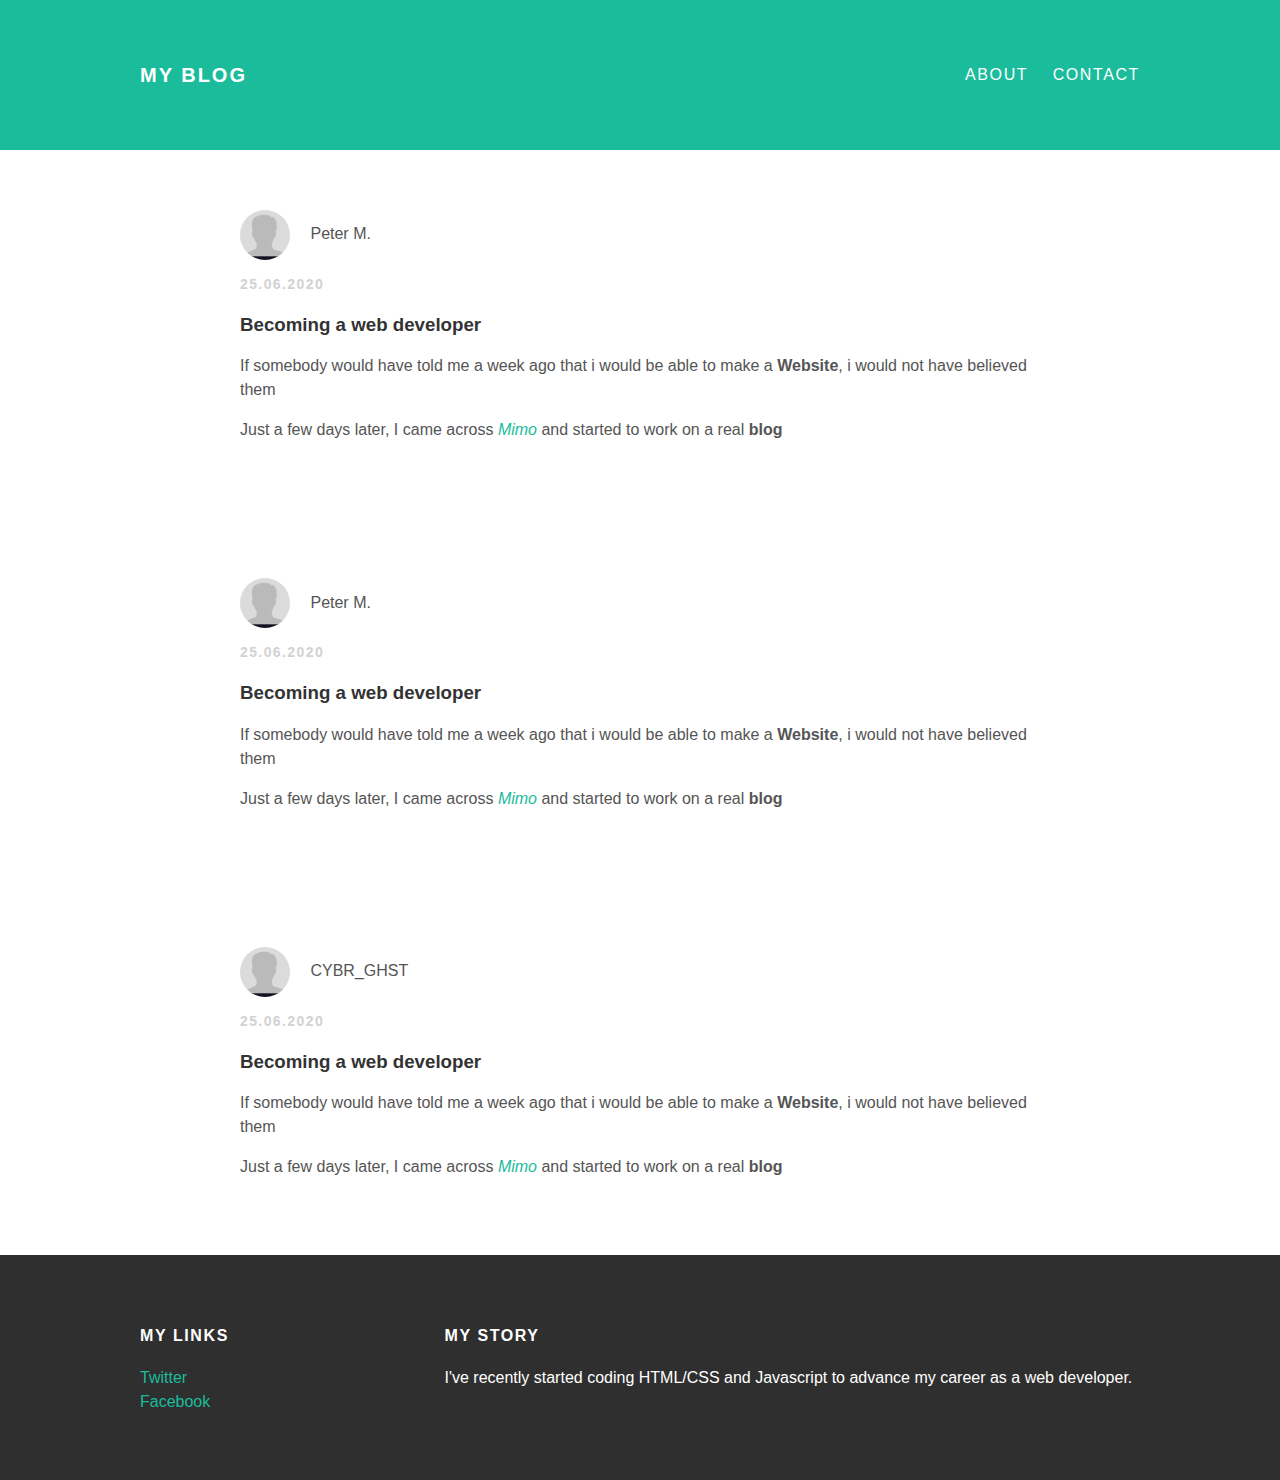
<file: index.html>
<!DOCTYPE html>
<html>
<head>
  <head>
    <title>My blog</title>
    <link rel="stylesheet" type="text/css" href="style.css">
  </head>
  <body>
    <div id="header">
    <div class="container">
      <a id="header-title" href="index.html">My blog</a>
      <ul id="header-nav">
        <li><a href="about.html">About</a></li>
        <li><a href="mailto:janldwg@gmail.com">Contact</a></li>
      </ul>
    </div>
    </div>
     <div id="content">
    <div class="post-container">
    <div class="post">
      <div class="post-author">
        <img src="avatar.jpg">
        <span>Peter M.</span>
        <p class="post-date">25.06.2020</p>
        <h3 class="post-title">Becoming a web developer</h3>
        <div class="post-content">
        <p>If somebody would have told me a week ago
           that i would be able to make a <strong>Website</strong>,
           i would not have believed them</p>
        <p>Just a few days later,
          I came across <a href="https://getmimo.com"><em>Mimo</em></a>
          and started to work on a real <strong>blog</strong></p>
        </div>
      </div>
    </div>
  </div>
</div>
    <div id="content">
    <div class="post-container">
    <div class="post">
      <div class="post-author">
        <img src="avatar.jpg">
        <span>Peter M.</span>
        <p class="post-date">25.06.2020</p>
        <h3 class="post-title">Becoming a web developer</h3>
        <div class="post-content">
        <p>If somebody would have told me a week ago
           that i would be able to make a <strong>Website</strong>,
           i would not have believed them</p>
        <p>Just a few days later,
          I came across <a href="https://getmimo.com"><em>Mimo</em></a>
          and started to work on a real <strong>blog</strong></p>
        </div>
      </div>
    </div>
  </div>
</div>
    <div id="content">
    <div class="post-container">
    <div class="post">
      <div class="post-author">
        <img src="avatar.jpg">
        <span>CYBR_GHST</span>
        <p class="post-date">25.06.2020</p>
        <h3 class="post-title">Becoming a web developer</h3>
        <div class="post-content">
        <p>If somebody would have told me a week ago
           that i would be able to make a <strong>Website</strong>,
           i would not have believed them</p>
        <p>Just a few days later,
          I came across <a href="https://getmimo.com"><em>Mimo</em></a>
          and started to work on a real <strong>blog</strong></p>
        </div>
      </div>
    </div>
  </div>
</div>
    <div id="footer">
    <div class="container">
      <div class="column">
        <h4>My Links</h4>
        <p>
          <a href="https://www.twitter.com">Twitter</a>
          <br>
          <a href="https://www.facebook.com/jan.ludwig.5203">Facebook</a>
        </p>
      </div>
      <div class="column">
        <h4>My Story</h4>
        <p>I've recently started coding HTML/CSS and Javascript to advance
        my career as a web developer.</p>
      </div>
    </div>
  </body>
  </html>
</file>
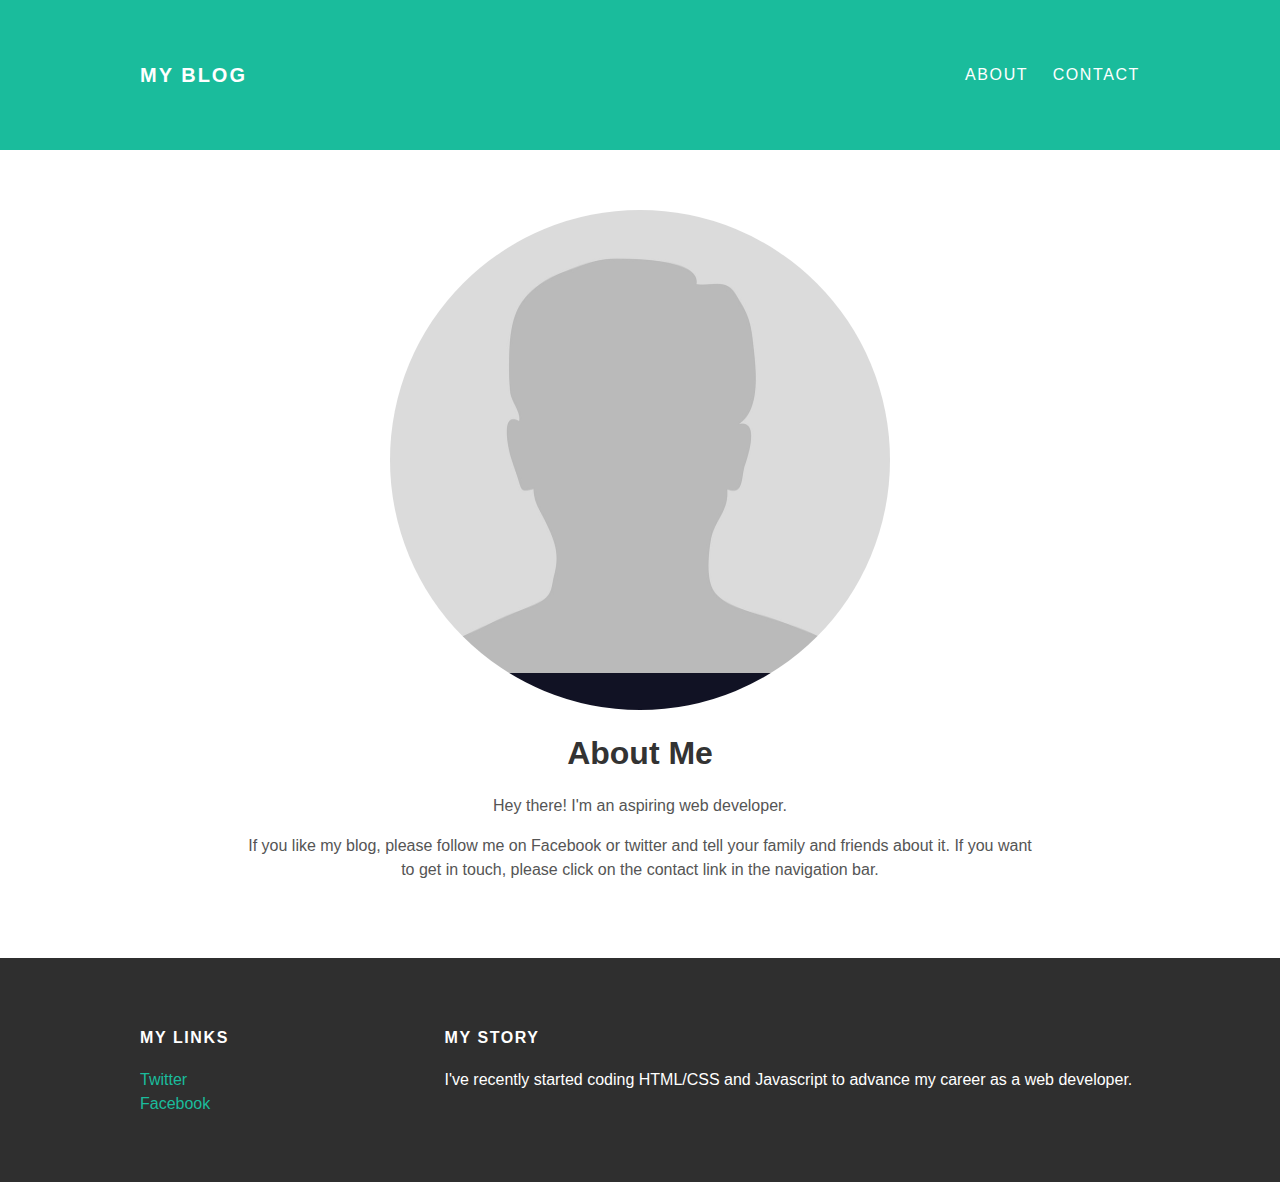
<file: about.html>
<!DOCTYPE html>
<html>
<head>
  <head>
    <title>My blog</title>
    <link rel="stylesheet" type="text/css" href="style.css">
  </head>
  <body>
    <div id="header">
    <div class="container">
      <a id="header-title" href="index.html">My blog</a>
      <ul id="header-nav">
        <li><a href="about.html">About</a></li>
        <li><a href="mailto:janldwg@gmail.com">Contact</a></li>
      </ul>
      </div>
    </div>
    <div id="content">
    <div class="container">
    <div class="about">
      <div class="about-author">
        <img src="avatar.jpg">
        <h1 class="about-title">About Me</h1>
        <div class="about-content">
        <p>Hey there! I'm an aspiring web developer.</p>
        <p>If you like my blog, please follow me on Facebook or twitter
        and tell your family and friends about it. If you want to get in touch,
         please click on the contact link in the navigation bar.</p>
       </div><!-- about-content -->
     </div><!-- about-author -->
    </div><!-- about -->
  </div><!-- container -->
</div><!-- content -->
    <div id="footer">
    <div class="container">
      <div class="column">
        <h4>My Links</h4>
        <p>
          <a href="https://www.twitter.com">Twitter</a>
          <br>
          <a href="https://www.facebook.com/jan.ludwig.5203">Facebook</a>
        </p>
      </div>
      <div class="column">
        <h4>My Story</h4>
        <p>I've recently started coding HTML/CSS and Javascript to advance
        my career as a web developer.</p>
      </div>
    </div>
  </body>
  </html>
</file>
<file: style.css>
@import url (http://fonts.googleapis.com/css?family=Montserrat:400,700);

body {
color: #555;
margin: 0;
font-family: 'Montserrat', sans-serif;
}
#header {
background-color: #1abc9c;
height: 150px;
line-height: 150px;
}
#header a {
  color: white;
  text-decoration: none;
  text-transform: uppercase;
  letter-spacing: 0.1em;
}
#header a:hover {
  color: #222;
}
#header-title {
 display: block;
 float: left;
 font-size: 20px;
 font-weight: bold;
}
#header-nav {
  display: block;
  float: right;
  margin-top: 0;
}
#header-nav li {
  display: inline;
  padding-left: 20px;
}
.container {
  max-width: 1000px;
  margin: 0 auto;
}
#footer {
  background-color: #2f2f2f;
  padding: 50px 0;
}
#footer h4 {
  color: white;
  text-transform: uppercase;
  letter-spacing: 0.1em;
}
#footer p {
  color: white;
}
.column {
  min-width: 300px;
  display: inline-block;
  vertical-align: top;
}
a {
  color: #1abc9c;
  text-decoration: none;
}
a:hover {
  color: #F6A623;
}
.post, .about {
max-width: 800px;
margin: 0 auto;
padding: 60px 0;
}
.post-author img {
  width: 50px;
  height: 50px;
  border-radius: 25px;
  vertical-align: middle;
}
.post-author span {
  margin-left: 16px;
}
.post-date {
  color: #d2d2d2;

  font-size: 14px;
  font-weight: bold;

  text-transform: uppercase;
  letter-spacing: 0.1em;
}
.post-container:nth-child(even) {
background-color: #f2f2f2;
}
h1, h2, h3, h4 {
  color: #333;
}
p {
  line-height: 1.5;
}
.about-author img {
  width: 500px;
  height: 500px;
  border-radius: 250px;
}
.about {
  text-align: center;
}
</file>
